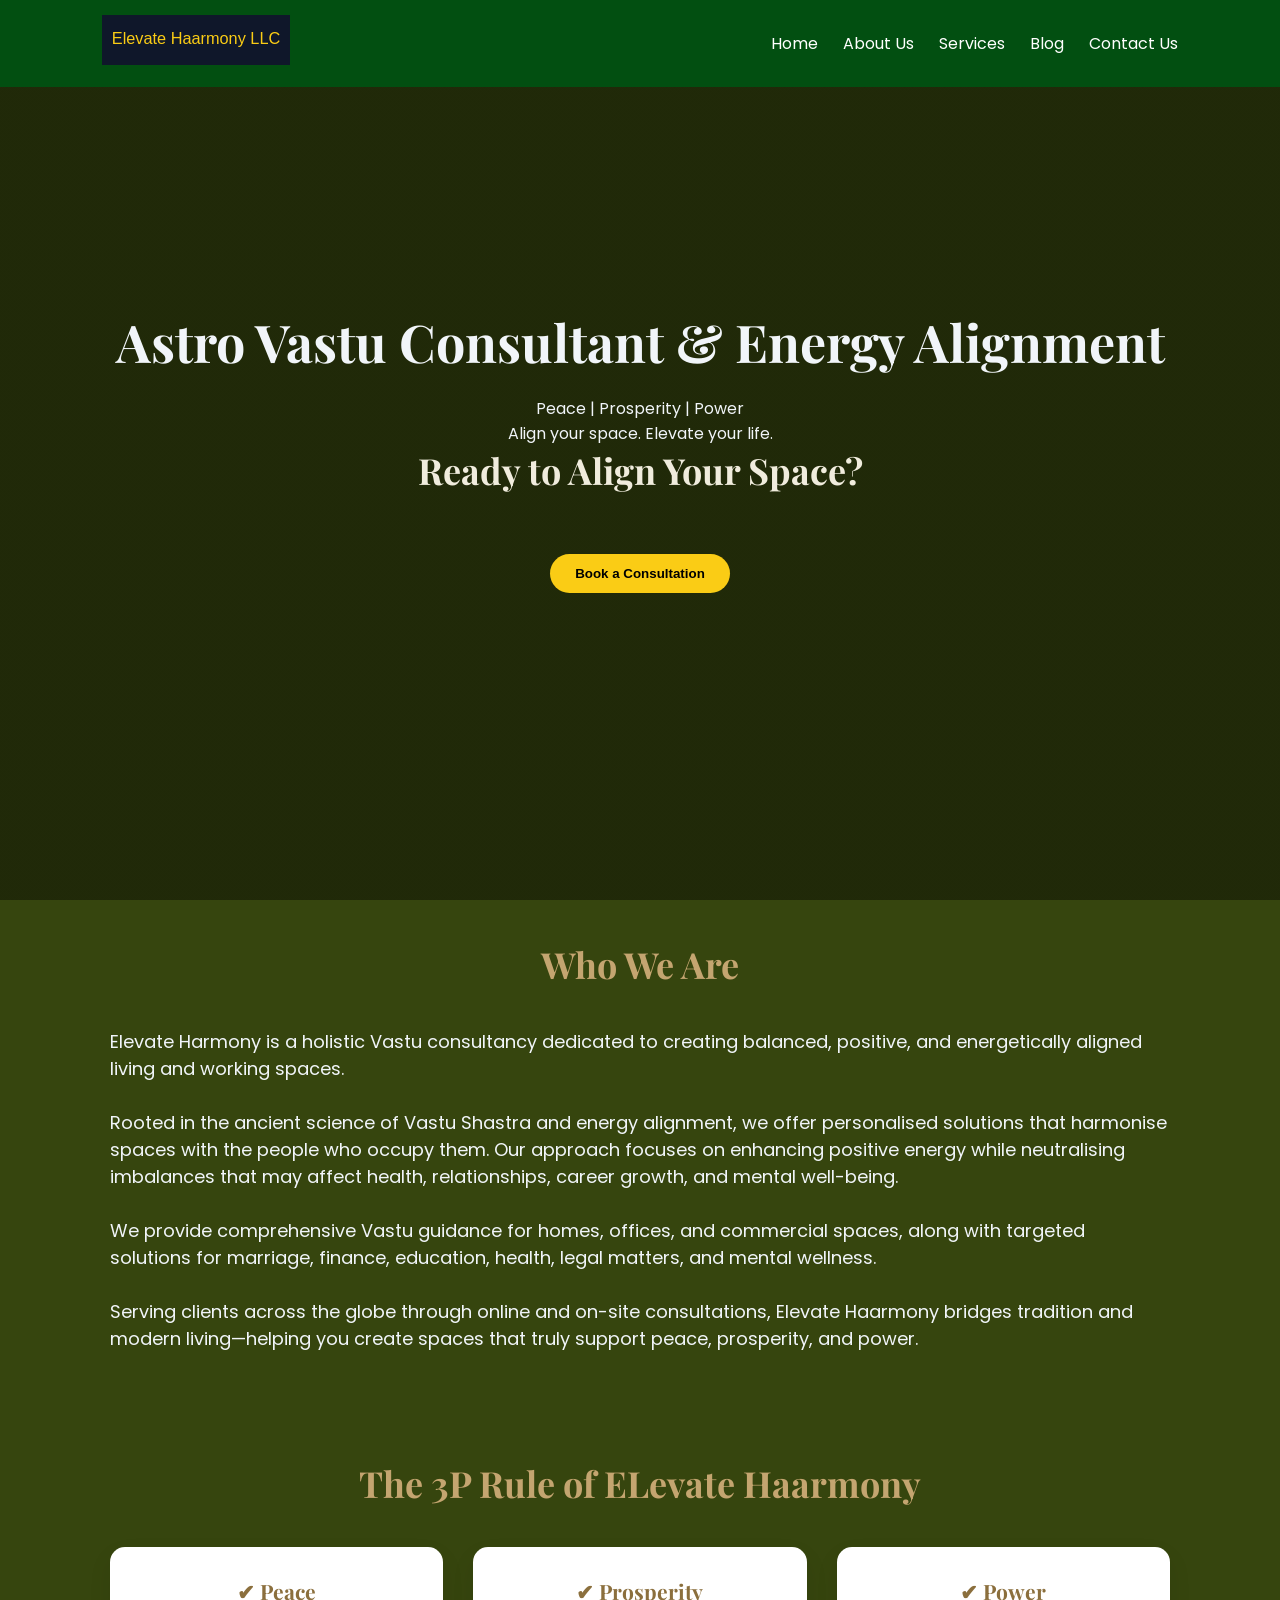
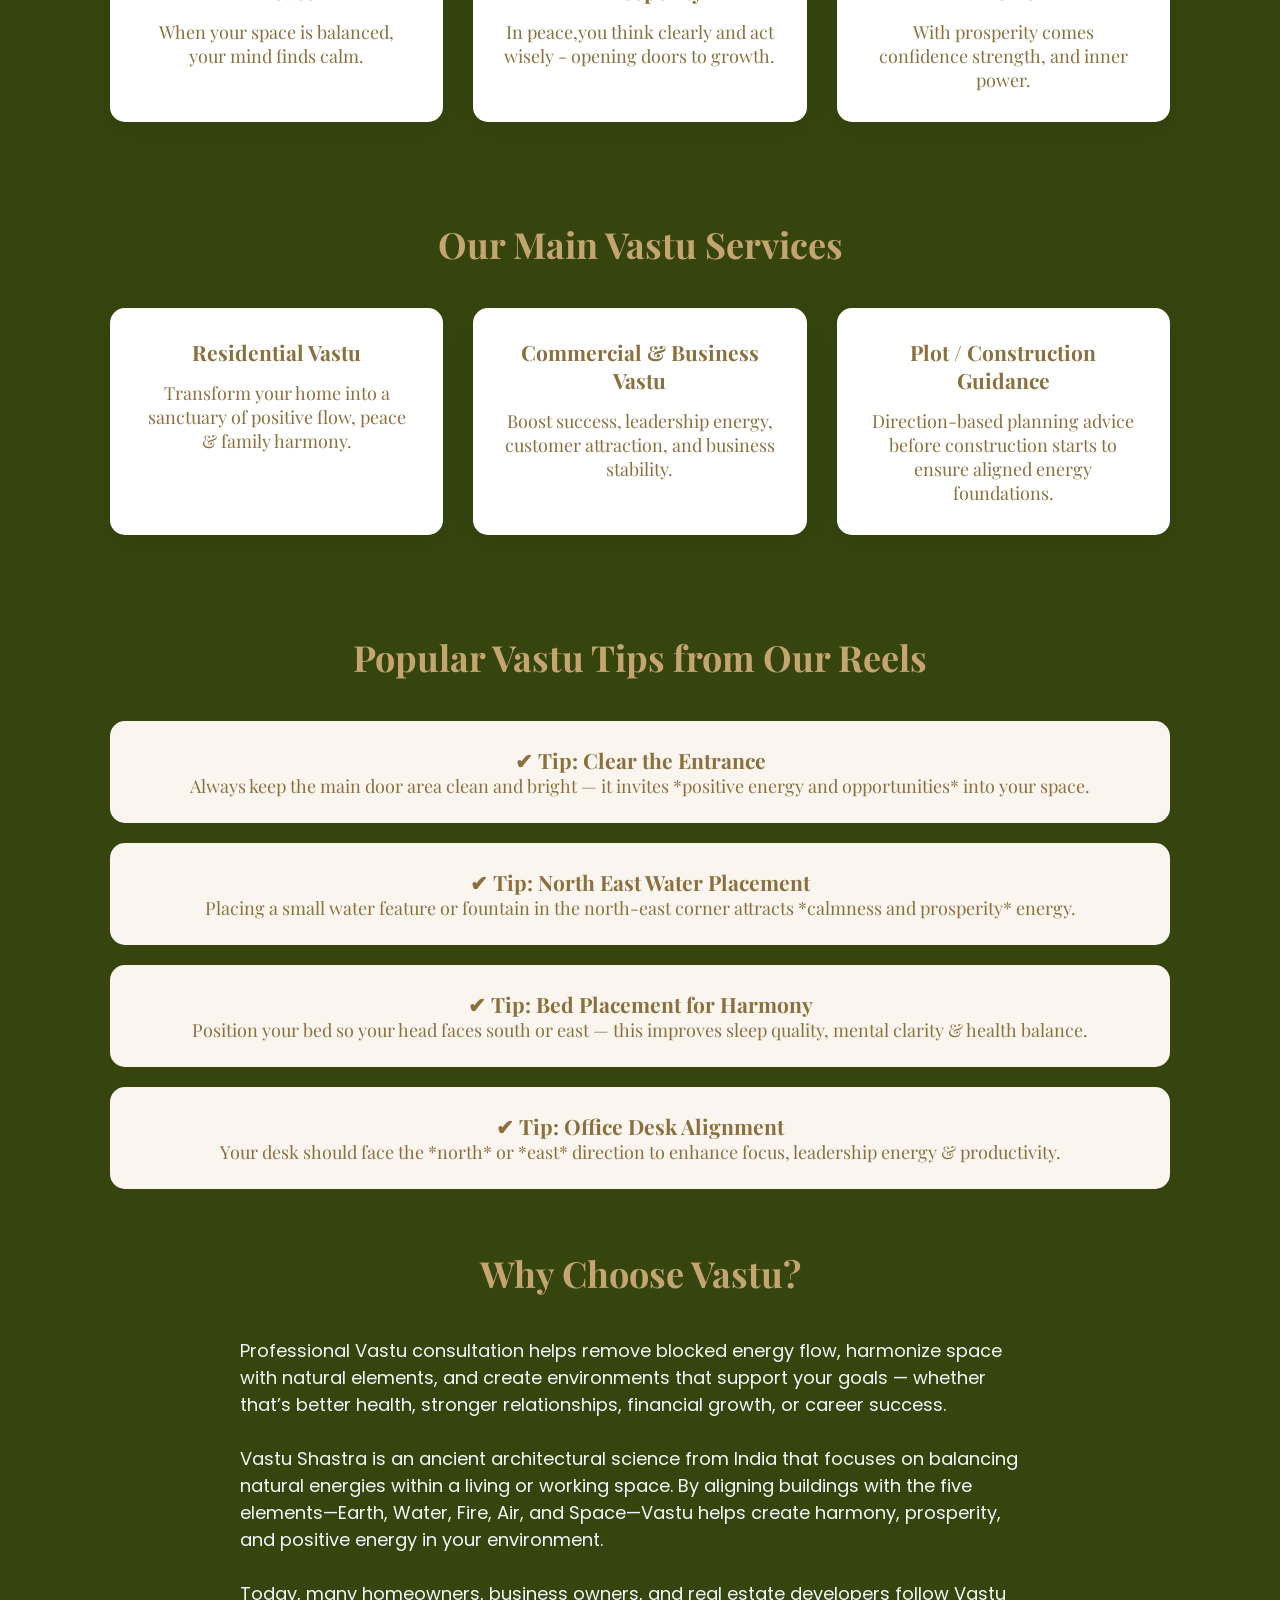
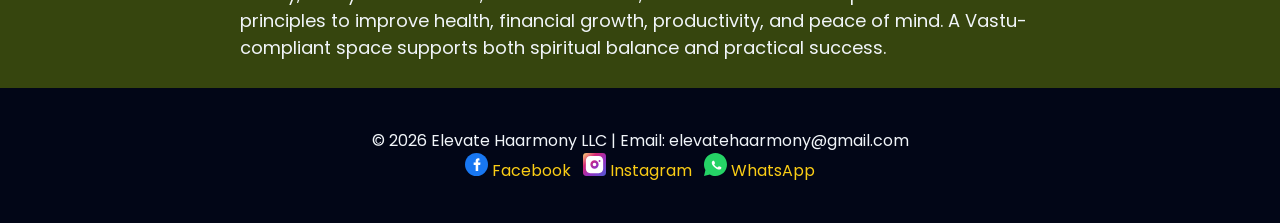
<file: index.html>
<!DOCTYPE html><html><head>
<meta name="viewport" content="width=device-width, initial-scale=1.0">
<meta name="description" content="Best Vastu Consultant in USA. Elevate Haarmony LLC provides Astro Vastu consultation, home and business Vastu corrections and powerful remedies.">
<meta name="keywords" content="Vastu Consultant in USA, Best Vastu Consultant USA, Astro Vastu Expert, Elevate Haarmony LLC">
<meta name="author" content="Elevate Haarmony LLC">
<title>Vastu Consultant in USA | Elevate Haarmony LLC</title>
<link rel="stylesheet" href="assets/css/style.css"></head>
<body>
<header>
<div class="logo"><img src="assets/images/logo.svg" alt="Elevate Haarmony Logo"></div>
<nav>
<ul>
<li><a href="index.html">Home</a></li>
<li><a href="about.html">About Us</a></li>
<li><a href="services.html">Services</a></li>
<li><a href="blog.html">Blog</a></li>
<li><a href="contact.html">Contact Us</a></li>
</ul>
</nav>
</header>

<section class="hero">
<h1>Astro Vastu Consultant & Energy Alignment</h1>
<p> Peace | Prosperity | Power</p>
<p>Align your space. Elevate your life.</p>

<!-- CALL TO ACTION -->
<section style="text-align:center;">
    <h2 class="section-header" >Ready to Align Your Space?</h2>
    <button onclick="window.location.href='contact.html'">
		Book a Consultation
	</button>
</section>
</section>

<!-- ABOUT -->
<section class="section-body">
    <h2 class="section-title">Who We Are</h2>
    <p style="text-align:left; font-size:18px; margin:auto;">
       
		Elevate Harmony is a holistic Vastu consultancy dedicated to creating balanced, positive, and energetically aligned living and working spaces.
		<br></br>
</p>
<p style="text-align:left; font-size:18px;margin:auto;">
		Rooted in the ancient science of Vastu Shastra and energy alignment, we offer personalised solutions that harmonise spaces with the people who occupy them. Our approach focuses on enhancing positive energy while neutralising imbalances that may affect health, relationships, career growth, and mental well-being.
		<br></br>
</p>
<p style="text-align:left; font-size:18px;margin:auto;">
		We provide comprehensive Vastu guidance for homes, offices, and commercial spaces, along with targeted solutions for marriage, finance, education, health, legal matters, and mental wellness.
		<br></br>
</p>
<p style="text-align:left; font-size:18px;margin:auto;">
		Serving clients across the globe through online and on-site consultations, Elevate Haarmony bridges tradition and modern living—helping you create spaces that truly support peace, prosperity, and power.
		<br></br>
		</p>
</section>

<!-- THE 3P RULE OF ELEVATE HAARMONY -->
<section class ="section-body">
    <h2 class="section-title">The 3P Rule of ELevate Haarmony</h2>
    <div class="services">
        <div class="card">
            <h3>✔ Peace</h3>
            <p>When your space is balanced, your mind finds calm.</p>
        </div>
        <div class="card">
            <h3>✔ Prosperity</h3>
            <p>In peace,you think clearly and act wisely - opening doors to growth.</p>
        </div>
        <div class="card">
            <h3>✔ Power</h3>
            <p>With prosperity comes confidence strength, and inner power.</p>
        </div>
    </div>
</section>

<!-- SERVICES -->
<section class ="section-body">
    <h2 class="section-title">Our Main Vastu Services</h2>
    <div class="services">
        <div class="card">
            <h3>Residential Vastu</h3>
            <p>Transform your home into a sanctuary of positive flow, peace & family harmony.</p>
        </div>
        <div class="card">
            <h3>Commercial & Business Vastu</h3>
            <p>Boost success, leadership energy, customer attraction, and business stability.</p>
        </div>
        <div class="card">
            <h3>Plot / Construction Guidance</h3>
            <p>Direction-based planning advice before construction starts to ensure aligned energy foundations.</p>
        </div>
    </div>
</section>

<!-- REELS HIGHLIGHTS -->
<section class ="section-body">
    <h2 class="section-title">Popular Vastu Tips from Our Reels</h2>

    <div class="reel-tips">
        <h3>✔ Tip: Clear the Entrance</h3>
        <p>Always keep the main door area clean and bright — it invites *positive energy and opportunities* into your space.</p>
    </div>

    <div class="reel-tips">
        <h3>✔ Tip: North East Water Placement</h3>
        <p>Placing a small water feature or fountain in the north-east corner attracts *calmness and prosperity* energy.</p>
    </div>

    <div class="reel-tips">
        <h3>✔ Tip: Bed Placement for Harmony</h3>
        <p>Position your bed so your head faces south or east — this improves sleep quality, mental clarity & health balance.</p>
    </div>

    <div class="reel-tips">
        <h3>✔ Tip: Office Desk Alignment</h3>
        <p>Your desk should face the *north* or *east* direction to enhance focus, leadership energy & productivity.</p>
    </div>
</section>

<!-- BENEFITS -->
<section>
    <h2 class="section-title">Why Choose Vastu?</h2>
    <p style="max-width:800px; margin:auto; font-size:18px;">
        Professional Vastu consultation helps remove blocked energy flow, harmonize space with natural elements, and create environments that support your goals — whether that’s better health, stronger relationships, financial growth, or career success.
		<br></br>
		Vastu Shastra is an ancient architectural science from India that focuses on balancing natural energies within a living or working space. By aligning buildings with the five elements—Earth, Water, Fire, Air, and Space—Vastu helps create harmony, prosperity, and positive energy in your environment.
		<br></br>
		Today, many homeowners, business owners, and real estate developers follow Vastu principles to improve health, financial growth, productivity, and peace of mind. A Vastu-compliant space supports both spiritual balance and practical success.
    <br></br>
	</p>
</section>

<footer>
<p>© 2026 Elevate Haarmony LLC | Email: elevatehaarmony@gmail.com</p>
<p>
<!-- Facebook -->
<a href="https://www.facebook.com/elevatehaarmonyllc/" target="_blank" aria-label="Visit Our Facebook">
<!-- Facebook full-color SVG -->
<!-- Facebook round icon -->
<svg xmlns="http://www.w3.org/2000/svg" width="23" height="23" viewBox="0 0 512 512">
  <!-- Blue circular background -->
  <circle cx="256" cy="256" r="256" fill="#1877F2"/>
  <!-- White "f" -->
  <path fill="#FFFFFF" d="M345.1 169h-42.7c-3.7 0-8.7 1.8-8.7 9.8v34.4h51.4l-6.7 52.1h-44.7v133.2h-56.1V265.3h-44.7v-52.1h44.7v-40.1c0-34.9 21.3-54.1 52.4-54.1 14.9 0 27.8 1.1 31.6 1.6v36.7h-21.7z"/>
</svg>
</a>
<a href="https://www.facebook.com/elevatehaarmonyllc/" target="_blank">Facebook</a>&nbsp;&nbsp;

<!-- Instagram -->
<a href="https://www.instagram.com/elevatehaarmony/" target="_blank" aria-label="Visit Our Instagram">
<!-- Instagram full-color gradient SVG -->
<svg xmlns="http://www.w3.org/2000/svg" width="23" height="23" viewBox="0 0 512 512">
  <linearGradient id="instaGrad" x1="0%" y1="0%" x2="100%" y2="100%">
    <stop offset="0%" stop-color="#feda75"/>
    <stop offset="30%" stop-color="#d62976"/>
    <stop offset="60%" stop-color="#962fbf"/>
    <stop offset="100%" stop-color="#4f5bd5"/>
  </linearGradient>
  <rect width="512" height="512" rx="15%" fill="url(#instaGrad)"/>
  <path fill="#FFFFFF" d="M349.33 69.33H162.67C106.3 69.33 64 111.63 64 168v181.33c0 56.37 42.3 98.67 98.67 98.67h186.67c56.37 0 98.67-42.3 98.67-98.67V168c0-56.37-42.3-98.67-98.67-98.67zM256 164a92 92 0 1 1 0 184 92 92 0 0 1 0-184zm112.13-8a21.33 21.33 0 1 1 0 42.67 21.33 21.33 0 0 1 0-42.67zM256 216a40 40 0 1 0 0 80 40 40 0 0 0 0-80z"/>
</svg>
</a>
<a href="https://www.instagram.com/elevatehaarmony/" target="_blank">Instagram</a>&nbsp;&nbsp;

<!-- WhatsApp -->
<a href="https://wa.me/17039275571" target="_blank" aria-label="Connect via WhatsApp">
<!-- WhatsApp full-color SVG -->
<svg xmlns="http://www.w3.org/2000/svg" width="23" height="23" viewBox="0 0 512 512">
  <path fill="#25D366" d="M256 0C114.615 0 0 114.616 0 256c0 45.011 11.743 87.195 32.158 124.576L0 512l131.534-34.137C169.137 500.256 211.036 512 256 512 397.385 512 512 397.385 512 256 512 114.615 397.385 0 256 0z"/>
  <path fill="#FFF" d="M374.598 310.985c-5.216-2.605-30.86-15.202-35.645-16.946-4.786-1.742-8.276-2.605-11.739 2.605-3.462 5.216-13.396 16.946-16.425 20.43-3.028 3.462-6.055 3.906-11.27 1.3-5.215-2.605-22.054-8.107-42.03-26.016-15.532-13.8-26.033-30.865-29.06-36.08-3.028-5.216-.322-8.054 2.28-10.66 2.344-2.345 5.215-6.055 7.822-9.083 2.605-3.028 3.462-5.215 5.216-8.723 1.742-3.462.87-6.533-.435-9.14-1.507-3.462-11.74-28.378-16.057-38.719-4.218-10.66-8.523-9.436-11.739-9.612-3.028-.217-6.535-.217-10.089-.217-3.462 0-9.14 1.3-13.969 6.533-4.828 5.216-18.325 17.876-18.325 43.6s18.76 50.575 21.338 54.053c2.28 3.278 37.105 56.724 89.929 79.626 12.564 5.417 22.3 8.646 30.02 11.073 12.596 3.628 24.022 3.113 33.087 1.892 10.089-1.257 30.865-12.54 35.195-24.637 4.328-12.093 4.328-22.5 3.027-24.637-1.257-2.138-4.602-3.463-9.14-6.051z"/>
</svg>
</a>
<a href="https://wa.me/17039275571" target="_blank">WhatsApp</a>
	
	
</p>
</footer>
</body></html>
</file>
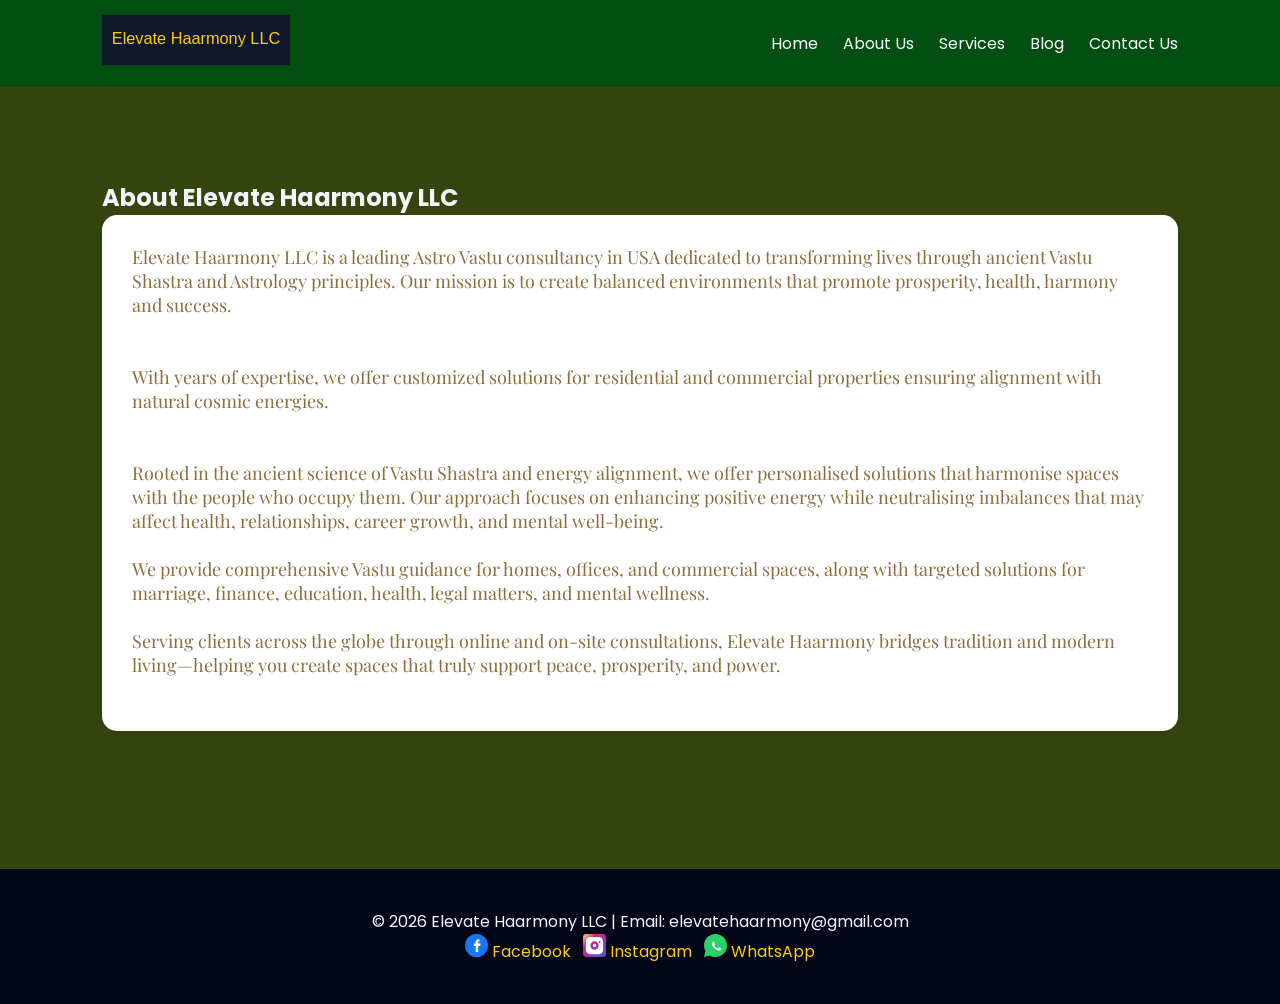
<file: about.html>
<!DOCTYPE html><html><head>
<meta name="viewport" content="width=device-width, initial-scale=1.0">
<meta name="description" content="Best Vastu Consultant in USA. Elevate Haarmony LLC provides Astro Vastu consultation, home and business Vastu corrections and powerful remedies.">
<meta name="keywords" content="Vastu Consultant in USA, Best Vastu Consultant USA, Astro Vastu Expert, Elevate Haarmony LLC">
<meta name="author" content="Elevate Haarmony LLC">
<title>About Us</title>
<link rel="stylesheet" href="assets/css/style.css"></head>
<body>
<header>
<div class="logo"><img src="assets/images/logo.svg" alt="Elevate Haarmony Logo"></div>
<nav>
<ul>
<li><a href="index.html">Home</a></li>
<li><a href="about.html">About Us</a></li>
<li><a href="services.html">Services</a></li>
<li><a href="blog.html">Blog</a></li>
<li><a href="contact.html">Contact Us</a></li>
</ul>
</nav>
</header>

<section class="section">
<h2>About Elevate Haarmony LLC</h2>
<div class="card">
<p style="text-align:left; font-size:18px; margin:auto;">Elevate Haarmony LLC is a leading Astro Vastu consultancy in USA dedicated to transforming lives through ancient Vastu Shastra and Astrology principles. Our mission is to create balanced environments that promote prosperity, health, harmony and success.</p>
<br></br><p style="text-align:left; font-size:18px; margin:auto;">With years of expertise, we offer customized solutions for residential and commercial properties ensuring alignment with natural cosmic energies.
</p>
<br></br>
<p style="text-align:left; font-size:18px; margin:auto;">
		Rooted in the ancient science of Vastu Shastra and energy alignment, we offer personalised solutions that harmonise spaces with the people who occupy them. Our approach focuses on enhancing positive energy while neutralising imbalances that may affect health, relationships, career growth, and mental well-being.
		<br></br>
</p>
<p style="text-align:left; font-size:18px; margin:auto;">
		We provide comprehensive Vastu guidance for homes, offices, and commercial spaces, along with targeted solutions for marriage, finance, education, health, legal matters, and mental wellness.
		<br></br>
</p>
<p style="text-align:left; font-size:18px;margin:auto;">
		Serving clients across the globe through online and on-site consultations, Elevate Haarmony bridges tradition and modern living—helping you create spaces that truly support peace, prosperity, and power.
		<br></br>
		</p>
</div>
</section>
<footer>
<p>© 2026 Elevate Haarmony LLC | Email: elevatehaarmony@gmail.com</p>
<p>
<!-- Facebook -->
<a href="https://www.facebook.com/elevatehaarmonyllc/" target="_blank" aria-label="Visit Our Facebook">
<!-- Facebook full-color SVG -->
<!-- Facebook round icon -->
<svg xmlns="http://www.w3.org/2000/svg" width="23" height="23" viewBox="0 0 512 512">
  <!-- Blue circular background -->
  <circle cx="256" cy="256" r="256" fill="#1877F2"/>
  <!-- White "f" -->
  <path fill="#FFFFFF" d="M345.1 169h-42.7c-3.7 0-8.7 1.8-8.7 9.8v34.4h51.4l-6.7 52.1h-44.7v133.2h-56.1V265.3h-44.7v-52.1h44.7v-40.1c0-34.9 21.3-54.1 52.4-54.1 14.9 0 27.8 1.1 31.6 1.6v36.7h-21.7z"/>
</svg>
</a>
<a href="https://www.facebook.com/elevatehaarmonyllc/" target="_blank">Facebook</a>&nbsp;&nbsp;

<!-- Instagram -->
<a href="https://www.instagram.com/elevatehaarmony/" target="_blank" aria-label="Visit Our Instagram">
<!-- Instagram full-color gradient SVG -->
<svg xmlns="http://www.w3.org/2000/svg" width="23" height="23" viewBox="0 0 512 512">
  <linearGradient id="instaGrad" x1="0%" y1="0%" x2="100%" y2="100%">
    <stop offset="0%" stop-color="#feda75"/>
    <stop offset="30%" stop-color="#d62976"/>
    <stop offset="60%" stop-color="#962fbf"/>
    <stop offset="100%" stop-color="#4f5bd5"/>
  </linearGradient>
  <rect width="512" height="512" rx="15%" fill="url(#instaGrad)"/>
  <path fill="#FFFFFF" d="M349.33 69.33H162.67C106.3 69.33 64 111.63 64 168v181.33c0 56.37 42.3 98.67 98.67 98.67h186.67c56.37 0 98.67-42.3 98.67-98.67V168c0-56.37-42.3-98.67-98.67-98.67zM256 164a92 92 0 1 1 0 184 92 92 0 0 1 0-184zm112.13-8a21.33 21.33 0 1 1 0 42.67 21.33 21.33 0 0 1 0-42.67zM256 216a40 40 0 1 0 0 80 40 40 0 0 0 0-80z"/>
</svg>
</a>
<a href="https://www.instagram.com/elevatehaarmony/" target="_blank">Instagram</a>&nbsp;&nbsp;

<!-- WhatsApp -->
<a href="https://wa.me/17039275571" target="_blank" aria-label="Connect via WhatsApp">
<!-- WhatsApp full-color SVG -->
<svg xmlns="http://www.w3.org/2000/svg" width="23" height="23" viewBox="0 0 512 512">
  <path fill="#25D366" d="M256 0C114.615 0 0 114.616 0 256c0 45.011 11.743 87.195 32.158 124.576L0 512l131.534-34.137C169.137 500.256 211.036 512 256 512 397.385 512 512 397.385 512 256 512 114.615 397.385 0 256 0z"/>
  <path fill="#FFF" d="M374.598 310.985c-5.216-2.605-30.86-15.202-35.645-16.946-4.786-1.742-8.276-2.605-11.739 2.605-3.462 5.216-13.396 16.946-16.425 20.43-3.028 3.462-6.055 3.906-11.27 1.3-5.215-2.605-22.054-8.107-42.03-26.016-15.532-13.8-26.033-30.865-29.06-36.08-3.028-5.216-.322-8.054 2.28-10.66 2.344-2.345 5.215-6.055 7.822-9.083 2.605-3.028 3.462-5.215 5.216-8.723 1.742-3.462.87-6.533-.435-9.14-1.507-3.462-11.74-28.378-16.057-38.719-4.218-10.66-8.523-9.436-11.739-9.612-3.028-.217-6.535-.217-10.089-.217-3.462 0-9.14 1.3-13.969 6.533-4.828 5.216-18.325 17.876-18.325 43.6s18.76 50.575 21.338 54.053c2.28 3.278 37.105 56.724 89.929 79.626 12.564 5.417 22.3 8.646 30.02 11.073 12.596 3.628 24.022 3.113 33.087 1.892 10.089-1.257 30.865-12.54 35.195-24.637 4.328-12.093 4.328-22.5 3.027-24.637-1.257-2.138-4.602-3.463-9.14-6.051z"/>
</svg>
</a>
<a href="https://wa.me/17039275571" target="_blank">WhatsApp</a>
	
	
</p>
</footer>
</body></html>
</file>
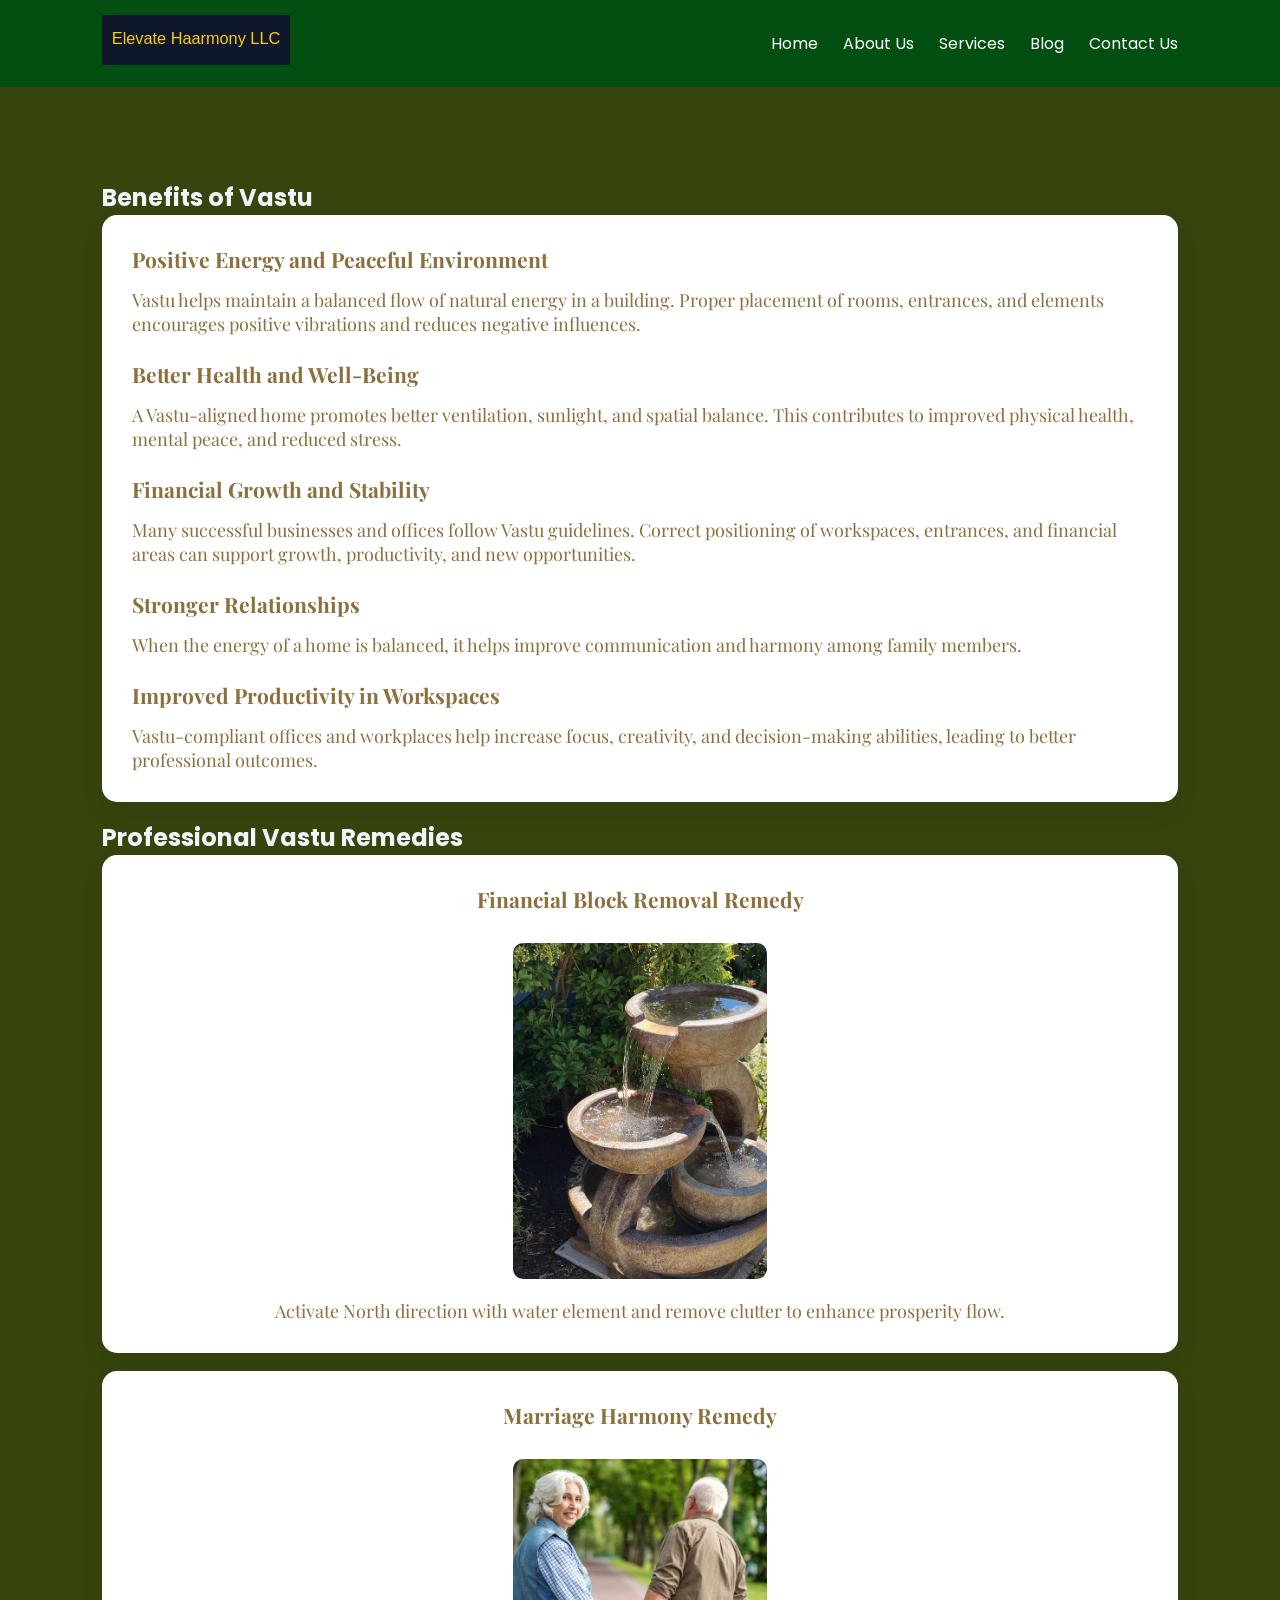
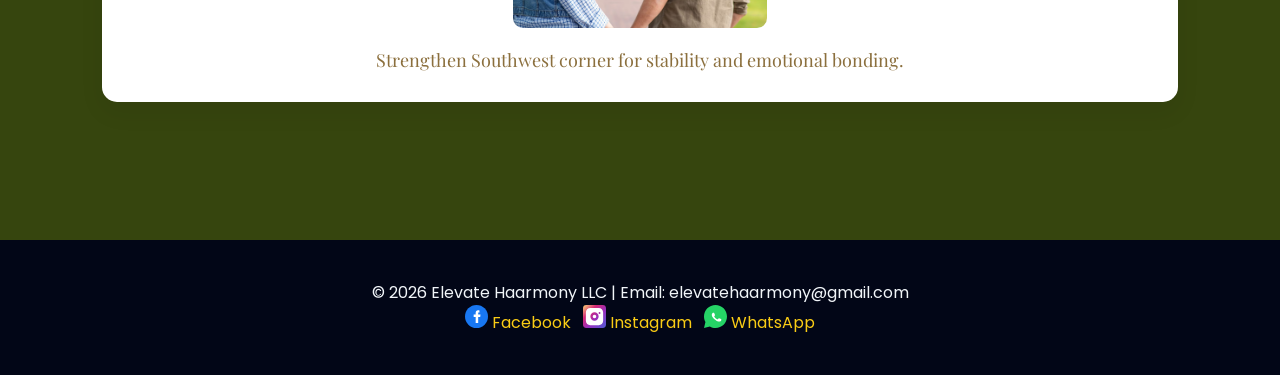
<file: blog.html>
<!DOCTYPE html><html><head>
<meta name="viewport" content="width=device-width, initial-scale=1.0">
<meta name="description" content="Best Vastu Consultant in USA. Elevate Haarmony LLC provides Astro Vastu consultation, home and business Vastu corrections and powerful remedies.">
<meta name="keywords" content="Vastu Consultant in USA, Best Vastu Consultant USA, Astro Vastu Expert, Elevate Haarmony LLC">
<meta name="author" content="Elevate Haarmony LLC">
<title>Vastu Remedies Blog</title>
<link rel="stylesheet" href="assets/css/style.css"></head>
<body>
<header>
<div class="logo"><img src="assets/images/logo.svg" alt="Elevate Haarmony Logo"></div>
<nav>
<ul>
<li><a href="index.html">Home</a></li>
<li><a href="about.html">About Us</a></li>
<li><a href="services.html">Services</a></li>
<li><a href="blog.html">Blog</a></li>
<li><a href="contact.html">Contact Us</a></li>
</ul>
</nav>
</header>

<section class="section">
<h2>Benefits of Vastu</h2>
<div class="card blog">
<p style="text-align:left; font-size:18px;margin:auto;">
<h3 style="text-align:left" >Positive Energy and Peaceful Environment</h3>
<p style="text-align:left; font-size:18px;margin:auto;">
Vastu helps maintain a balanced flow of natural energy in a building. Proper placement of rooms, entrances, and elements encourages positive vibrations and reduces negative influences.
<br></br>
</p>
<p style="text-align:left; font-size:18px;margin:auto;">
<h3 style="text-align:left">Better Health and Well-Being</h3>
</p>
<p style="text-align:left; font-size:18px;margin:auto;">
A Vastu-aligned home promotes better ventilation, sunlight, and spatial balance. This contributes to improved physical health, mental peace, and reduced stress.
<br></br>
</p>
<p style="text-align:left; font-size:18px;margin:auto;">
<h3 style="text-align:left">Financial Growth and Stability</h3>
</p>
<p style="text-align:left; font-size:18px;margin:auto;">
Many successful businesses and offices follow Vastu guidelines. Correct positioning of workspaces, entrances, and financial areas can support growth, productivity, and new opportunities.
<br></br>
</p>
<p style="text-align:left; font-size:18px;margin:auto;">
<h3 style="text-align:left">Stronger Relationships</h3>
</p>
<p style="text-align:left; font-size:18px;margin:auto;">
When the energy of a home is balanced, it helps improve communication and harmony among family members.
<br></br>
</p>
<p style="text-align:left; font-size:18px;margin:auto;">
<h3 style="text-align:left">Improved Productivity in Workspaces</h3>
</p>
<p style="text-align:left; font-size:18px;margin:auto;">
Vastu-compliant offices and workplaces help increase focus, creativity, and decision-making abilities, leading to better professional outcomes.
</p>
</div>
<h2>Professional Vastu Remedies</h2>
<div class="card blog">
<h3 >Financial Block Removal Remedy</h3>
<img src="assets/images/vastu-north-water-fountain.jpg">
<p>Activate North direction with water element and remove clutter to enhance prosperity flow.</p>
</div>

<div class="card blog">
<h3>Marriage Harmony Remedy</h3>
<img src="assets/images/marriage harmony remedy photo showing joyful couple for positive relationship energy.jpg">
<p>Strengthen Southwest corner for stability and emotional bonding.</p>
</div>

</section>
<footer>
<p>© 2026 Elevate Haarmony LLC | Email: elevatehaarmony@gmail.com</p>
<p>
<!-- Facebook -->
<a href="https://www.facebook.com/elevatehaarmonyllc/" target="_blank" aria-label="Visit Our Facebook">
<!-- Facebook full-color SVG -->
<!-- Facebook round icon -->
<svg xmlns="http://www.w3.org/2000/svg" width="23" height="23" viewBox="0 0 512 512">
  <!-- Blue circular background -->
  <circle cx="256" cy="256" r="256" fill="#1877F2"/>
  <!-- White "f" -->
  <path fill="#FFFFFF" d="M345.1 169h-42.7c-3.7 0-8.7 1.8-8.7 9.8v34.4h51.4l-6.7 52.1h-44.7v133.2h-56.1V265.3h-44.7v-52.1h44.7v-40.1c0-34.9 21.3-54.1 52.4-54.1 14.9 0 27.8 1.1 31.6 1.6v36.7h-21.7z"/>
</svg>
</a>
<a href="https://www.facebook.com/elevatehaarmonyllc/" target="_blank">Facebook</a>&nbsp;&nbsp;

<!-- Instagram -->
<a href="https://www.instagram.com/elevatehaarmony/" target="_blank" aria-label="Visit Our Instagram">
<!-- Instagram full-color gradient SVG -->
<svg xmlns="http://www.w3.org/2000/svg" width="23" height="23" viewBox="0 0 512 512">
  <linearGradient id="instaGrad" x1="0%" y1="0%" x2="100%" y2="100%">
    <stop offset="0%" stop-color="#feda75"/>
    <stop offset="30%" stop-color="#d62976"/>
    <stop offset="60%" stop-color="#962fbf"/>
    <stop offset="100%" stop-color="#4f5bd5"/>
  </linearGradient>
  <rect width="512" height="512" rx="15%" fill="url(#instaGrad)"/>
  <path fill="#FFFFFF" d="M349.33 69.33H162.67C106.3 69.33 64 111.63 64 168v181.33c0 56.37 42.3 98.67 98.67 98.67h186.67c56.37 0 98.67-42.3 98.67-98.67V168c0-56.37-42.3-98.67-98.67-98.67zM256 164a92 92 0 1 1 0 184 92 92 0 0 1 0-184zm112.13-8a21.33 21.33 0 1 1 0 42.67 21.33 21.33 0 0 1 0-42.67zM256 216a40 40 0 1 0 0 80 40 40 0 0 0 0-80z"/>
</svg>
</a>
<a href="https://www.instagram.com/elevatehaarmony/" target="_blank">Instagram</a>&nbsp;&nbsp;

<!-- WhatsApp -->
<a href="https://wa.me/17039275571" target="_blank" aria-label="Connect via WhatsApp">
<!-- WhatsApp full-color SVG -->
<svg xmlns="http://www.w3.org/2000/svg" width="23" height="23" viewBox="0 0 512 512">
  <path fill="#25D366" d="M256 0C114.615 0 0 114.616 0 256c0 45.011 11.743 87.195 32.158 124.576L0 512l131.534-34.137C169.137 500.256 211.036 512 256 512 397.385 512 512 397.385 512 256 512 114.615 397.385 0 256 0z"/>
  <path fill="#FFF" d="M374.598 310.985c-5.216-2.605-30.86-15.202-35.645-16.946-4.786-1.742-8.276-2.605-11.739 2.605-3.462 5.216-13.396 16.946-16.425 20.43-3.028 3.462-6.055 3.906-11.27 1.3-5.215-2.605-22.054-8.107-42.03-26.016-15.532-13.8-26.033-30.865-29.06-36.08-3.028-5.216-.322-8.054 2.28-10.66 2.344-2.345 5.215-6.055 7.822-9.083 2.605-3.028 3.462-5.215 5.216-8.723 1.742-3.462.87-6.533-.435-9.14-1.507-3.462-11.74-28.378-16.057-38.719-4.218-10.66-8.523-9.436-11.739-9.612-3.028-.217-6.535-.217-10.089-.217-3.462 0-9.14 1.3-13.969 6.533-4.828 5.216-18.325 17.876-18.325 43.6s18.76 50.575 21.338 54.053c2.28 3.278 37.105 56.724 89.929 79.626 12.564 5.417 22.3 8.646 30.02 11.073 12.596 3.628 24.022 3.113 33.087 1.892 10.089-1.257 30.865-12.54 35.195-24.637 4.328-12.093 4.328-22.5 3.027-24.637-1.257-2.138-4.602-3.463-9.14-6.051z"/>
</svg>
</a>
<a href="https://wa.me/17039275571" target="_blank">WhatsApp</a>
	
	
</p>
</footer>
</body></html>
</file>
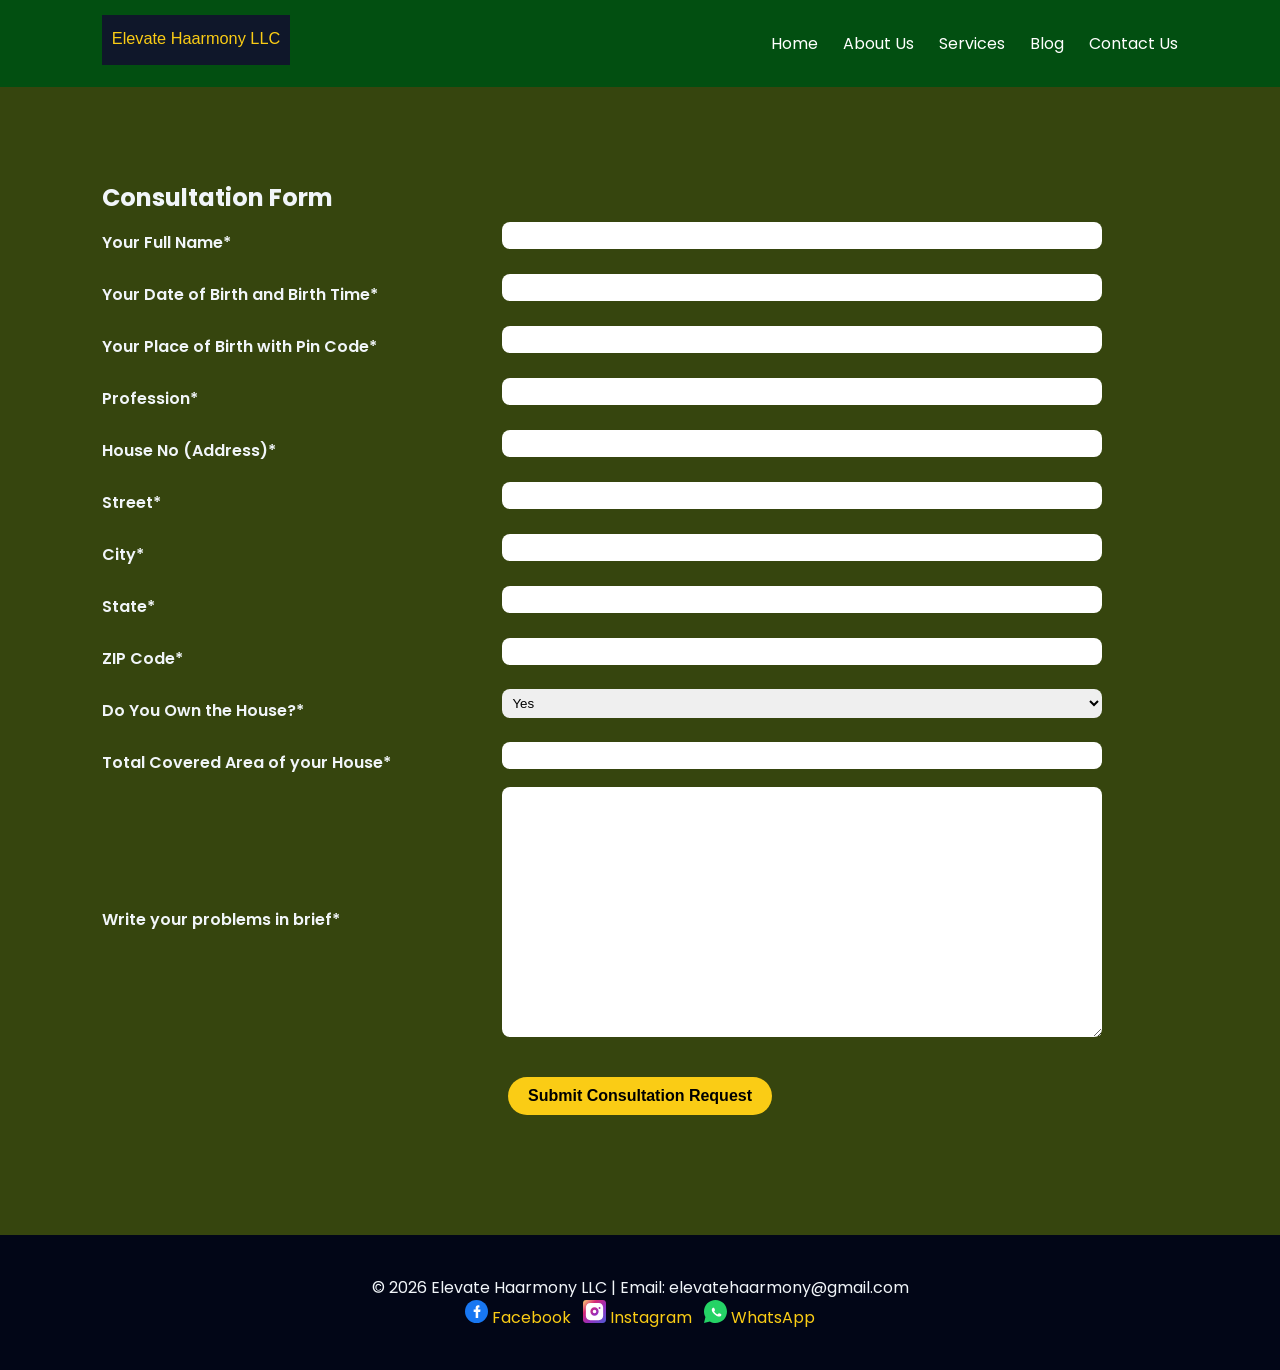
<file: contact.html>
<!DOCTYPE html><html><head>
<meta name="viewport" content="width=device-width, initial-scale=1.0">
<meta name="description" content="Best Vastu Consultant in USA. Elevate Haarmony LLC provides Astro Vastu consultation, home and business Vastu corrections and powerful remedies.">
<meta name="keywords" content="Vastu Consultant in USA, Best Vastu Consultant USA, Astro Vastu Expert, Elevate Haarmony LLC">
<meta name="author" content="Elevate Haarmony LLC">
<title>Contact Us</title>
<link rel="stylesheet" href="assets/css/style.css"></head>
<body>
<header>
<div class="logo"><img src="assets/images/logo.svg" alt="Elevate Haarmony Logo"></div>
<nav>
<ul>
<li><a href="index.html">Home</a></li>
<li><a href="about.html">About Us</a></li>
<li><a href="services.html">Services</a></li>
<li><a href="blog.html">Blog</a></li>
<li><a href="contact.html">Contact Us</a></li>
</ul>
</nav>
</header>

<section class="section">
<h2>Consultation Form</h2>
<form action="https://docs.google.com/forms/d/e/YOUR_GOOGLE_FORM_ID/formResponse" method="POST" target="_blank">

<div class="form-row">
<label>Your Full Name*</label>
<input name="entry.1" required>
</div>

<div class="form-row">
<label>Your Date of Birth and Birth Time*</label>
<input name="entry.2" required>
</div>

<div class="form-row">
<label>Your Place of Birth with Pin Code*</label>
<input name="entry.3" required>
</div>

<div class="form-row">
<label>Profession*</label>
<input name="entry.4" required>
</div>

<div class="form-row">
<label>House No (Address)*</label>
<input name="entry.5" required>
</div>

<div class="form-row">
<label>Street*</label>
<input name="entry.6" required>
</div>

<div class="form-row">
<label>City*</label>
<input name="entry.7" required>
</div>

<div class="form-row">
<label>State*</label>
<input name="entry.8" required>
</div>

<div class="form-row">
<label>ZIP Code*</label>
<input name="entry.9" required>
</div>

<div class="form-row">
<label>Do You Own the House?*</label>
<select name="entry.10" required>
<option>Yes</option>
<option>No</option>
</select>
</div>

<div class="form-row">
<label>Total Covered Area of your House*</label>
<input name="entry.11" required>
</div>

<div class="form-row">
<label>Write your problems in brief*</label>
<textarea name="entry.12" required></textarea>
</div>

<div class="button-row">
<button type="submit">Submit Consultation Request</button>
</div>

</form>
</section>
<footer>
<p>© 2026 Elevate Haarmony LLC | Email: elevatehaarmony@gmail.com</p>
<p>
<!-- Facebook -->
<a href="https://www.facebook.com/elevatehaarmonyllc/" target="_blank" aria-label="Visit Our Facebook">
<!-- Facebook full-color SVG -->
<!-- Facebook round icon -->
<svg xmlns="http://www.w3.org/2000/svg" width="23" height="23" viewBox="0 0 512 512">
  <!-- Blue circular background -->
  <circle cx="256" cy="256" r="256" fill="#1877F2"/>
  <!-- White "f" -->
  <path fill="#FFFFFF" d="M345.1 169h-42.7c-3.7 0-8.7 1.8-8.7 9.8v34.4h51.4l-6.7 52.1h-44.7v133.2h-56.1V265.3h-44.7v-52.1h44.7v-40.1c0-34.9 21.3-54.1 52.4-54.1 14.9 0 27.8 1.1 31.6 1.6v36.7h-21.7z"/>
</svg>
</a>
<a href="https://www.facebook.com/elevatehaarmonyllc/" target="_blank">Facebook</a>&nbsp;&nbsp;

<!-- Instagram -->
<a href="https://www.instagram.com/elevatehaarmony/" target="_blank" aria-label="Visit Our Instagram">
<!-- Instagram full-color gradient SVG -->
<svg xmlns="http://www.w3.org/2000/svg" width="23" height="23" viewBox="0 0 512 512">
  <linearGradient id="instaGrad" x1="0%" y1="0%" x2="100%" y2="100%">
    <stop offset="0%" stop-color="#feda75"/>
    <stop offset="30%" stop-color="#d62976"/>
    <stop offset="60%" stop-color="#962fbf"/>
    <stop offset="100%" stop-color="#4f5bd5"/>
  </linearGradient>
  <rect width="512" height="512" rx="15%" fill="url(#instaGrad)"/>
  <path fill="#FFFFFF" d="M349.33 69.33H162.67C106.3 69.33 64 111.63 64 168v181.33c0 56.37 42.3 98.67 98.67 98.67h186.67c56.37 0 98.67-42.3 98.67-98.67V168c0-56.37-42.3-98.67-98.67-98.67zM256 164a92 92 0 1 1 0 184 92 92 0 0 1 0-184zm112.13-8a21.33 21.33 0 1 1 0 42.67 21.33 21.33 0 0 1 0-42.67zM256 216a40 40 0 1 0 0 80 40 40 0 0 0 0-80z"/>
</svg>
</a>
<a href="https://www.instagram.com/elevatehaarmony/" target="_blank">Instagram</a>&nbsp;&nbsp;

<!-- WhatsApp -->
<a href="https://wa.me/17039275571" target="_blank" aria-label="Connect via WhatsApp">
<!-- WhatsApp full-color SVG -->
<svg xmlns="http://www.w3.org/2000/svg" width="23" height="23" viewBox="0 0 512 512">
  <path fill="#25D366" d="M256 0C114.615 0 0 114.616 0 256c0 45.011 11.743 87.195 32.158 124.576L0 512l131.534-34.137C169.137 500.256 211.036 512 256 512 397.385 512 512 397.385 512 256 512 114.615 397.385 0 256 0z"/>
  <path fill="#FFF" d="M374.598 310.985c-5.216-2.605-30.86-15.202-35.645-16.946-4.786-1.742-8.276-2.605-11.739 2.605-3.462 5.216-13.396 16.946-16.425 20.43-3.028 3.462-6.055 3.906-11.27 1.3-5.215-2.605-22.054-8.107-42.03-26.016-15.532-13.8-26.033-30.865-29.06-36.08-3.028-5.216-.322-8.054 2.28-10.66 2.344-2.345 5.215-6.055 7.822-9.083 2.605-3.028 3.462-5.215 5.216-8.723 1.742-3.462.87-6.533-.435-9.14-1.507-3.462-11.74-28.378-16.057-38.719-4.218-10.66-8.523-9.436-11.739-9.612-3.028-.217-6.535-.217-10.089-.217-3.462 0-9.14 1.3-13.969 6.533-4.828 5.216-18.325 17.876-18.325 43.6s18.76 50.575 21.338 54.053c2.28 3.278 37.105 56.724 89.929 79.626 12.564 5.417 22.3 8.646 30.02 11.073 12.596 3.628 24.022 3.113 33.087 1.892 10.089-1.257 30.865-12.54 35.195-24.637 4.328-12.093 4.328-22.5 3.027-24.637-1.257-2.138-4.602-3.463-9.14-6.051z"/>
</svg>
</a>
<a href="https://wa.me/17039275571" target="_blank">WhatsApp</a>
	
	
</p>
</footer>
</body></html>
</file>
<file: assets/css/style.css>
@import url('https://fonts.googleapis.com/css2?family=Playfair+Display:wght@600;700&family=Poppins:wght@300;400;500;600&display=swap');
*{margin:0;padding:0;box-sizing:border-box}
body{font-family:'Poppins',sans-serif;background:#36450e;color:#f1f5f9;}
header{position:fixed;width:100%;top:0;background:#024f11;padding:15px 8%;display:flex;justify-content:space-between;align-items:center;z-index:1000;}
.logo img{height:50px}
nav ul{list-style:none;display:flex;gap:25px;}
nav a{color:#fff;text-decoration:none;transition:0.3s;}
nav a:hover{color:#facc15}
.hero{height:100vh;background:linear-gradient(rgba(0,0,0,0.4), rgba(0,0,0,0.4)),url('https://images.unsplash.com/photo-1600585154340-be6161a56a0c') center/cover no-repeat;display:flex;flex-direction:column;justify-content:center;align-items:center;text-align:center;padding:20px;}
.hero h1{font-family:'Playfair Display',serif;font-size:52px;margin-bottom:20px;}
.section{padding:120px 8%;margin-top:60px;}
.section-body{ padding: 40px 20px; max-width: 1100px; margin: auto; }
.section-header { text-align: center; font-size: 36px; font-family: 'Playfair Display', serif; color: #f0ecdd; margin-bottom: 40px; }
.section-title { text-align: center; font-size: 36px; font-family: 'Playfair Display', serif; color: #c4a570; margin-bottom: 40px; }
.card{background:#1e293b;padding:25px;border-radius:12px;margin-bottom:18px;text-align: center; font-size: 18px; font-family: 'Playfair Display', serif; color: #8b6f3d;}
.card img{width:50%;border-radius:10px;margin-bottom:15px}
.services { display: grid; gap: 30px; grid-template-columns: repeat(auto-fit, minmax(260px, 1fr)); }
.card { background: white; padding: 30px; border-radius: 15px; box-shadow: 0 10px 25px rgba(0,0,0,0.07); }
.card h3 { color: #8b6f3d; margin-bottom: 15px; }
.reel-tips {
  background: #faf6ef;
  padding: 25px;
 
  border-radius: 15px;
  margin: 20px auto; /* 👈 centers horizontally */
  text-align: center;
  font-size: 18px;
  font-family: 'Playfair Display', serif;
  color: #8b6f3d;
}
footer{background:#020617;padding:40px;text-align:center;}
footer a{color:#facc15;text-decoration:none;}
label{display:block;margin-top:15px;font-weight:600}
input,select,textarea{width:70%;padding:10px;margin-top:0px;border-radius:8px;border:none;}
textarea{height:120px}
button{background:#facc15;border:none;padding:12px 25px;border-radius:20px;font-weight:600;margin-top:20px;cursor:pointer;}
.blog img{width:25%;border-radius:10px;margin:15px 0}
form{
max-width:1400px;
margin:auto;
}

.form-row{
display:flex;
align-items:center;
margin-bottom:12px;
}

.form-row label{
width:400px; 
font-weight:600;
}

.form-row input,
.form-row select{
width:600px;
padding:6px;
}
.button-row{
text-align:center;
margin-top:20px;
}

.button-row button{
padding:10px 20px;
font-size:16px;
}
.form-row textarea{
width:600px;
height:250px;
padding:6px;
}
</file>
